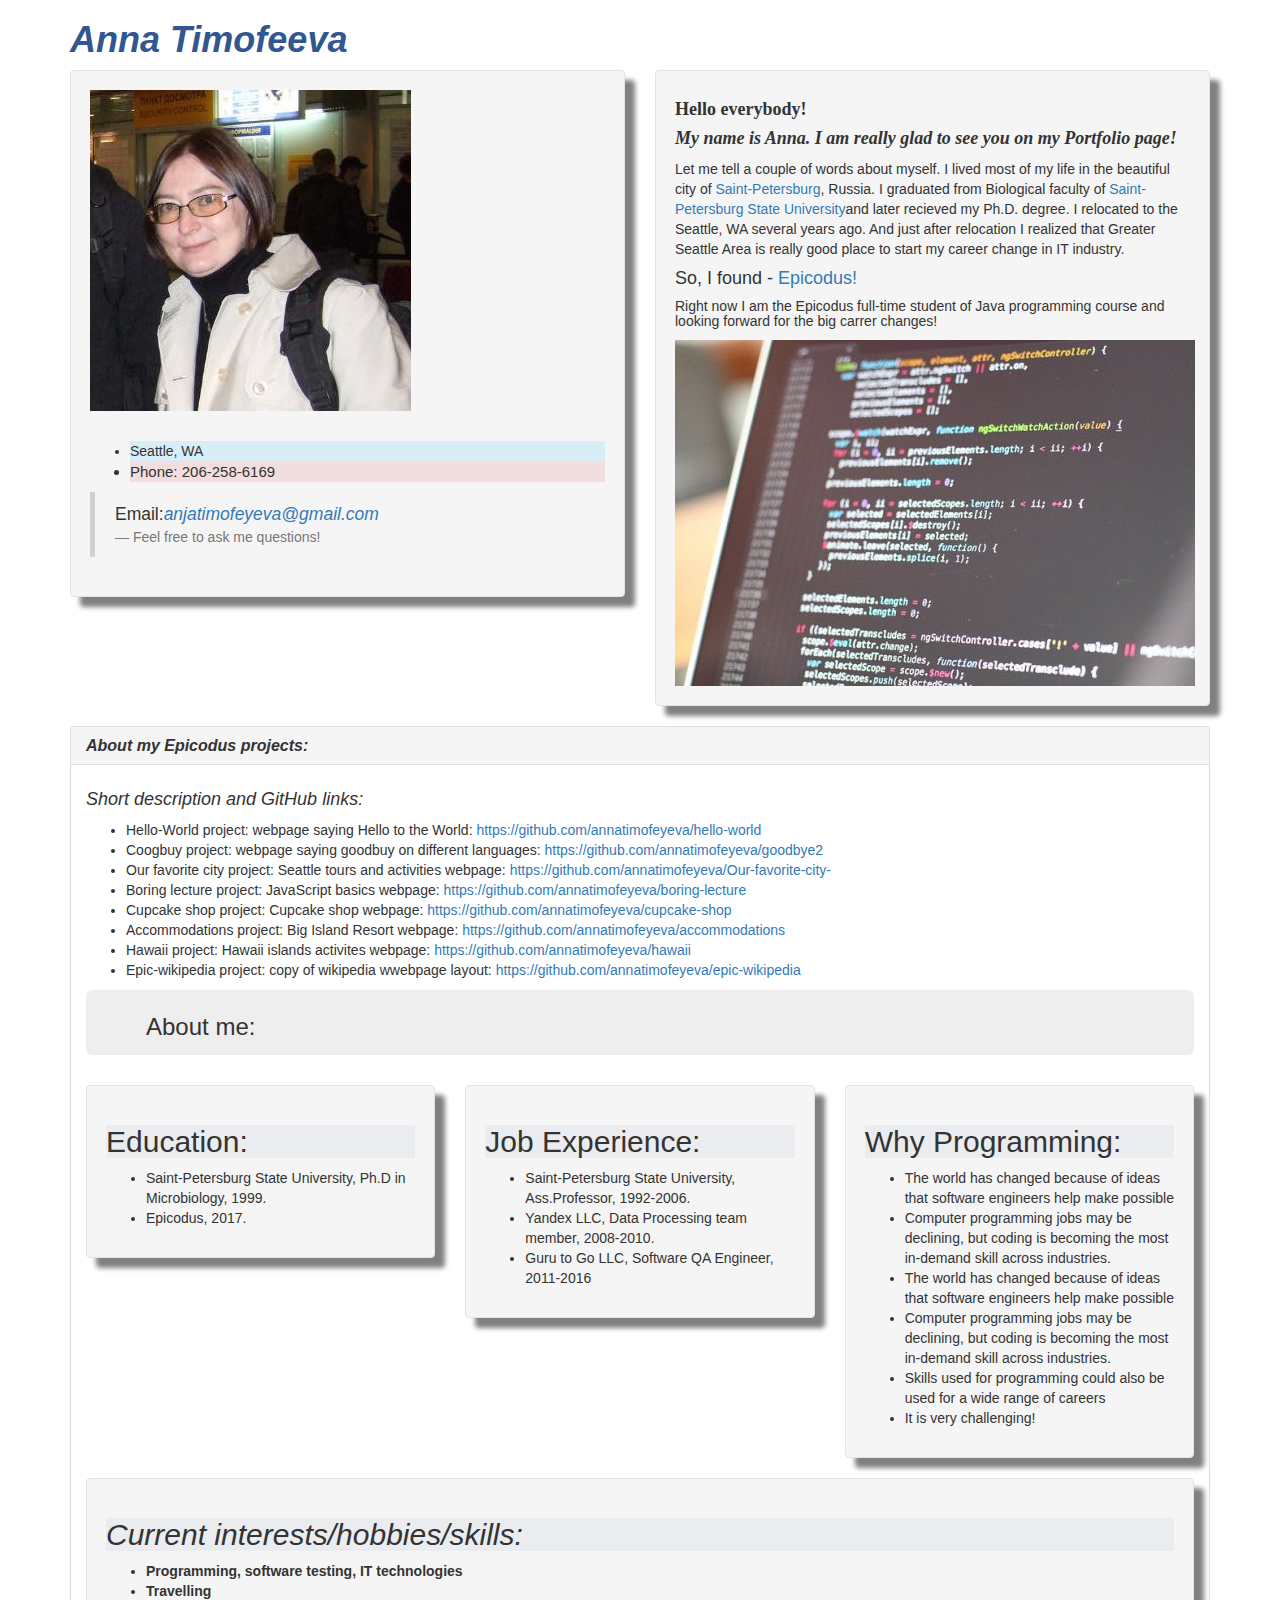
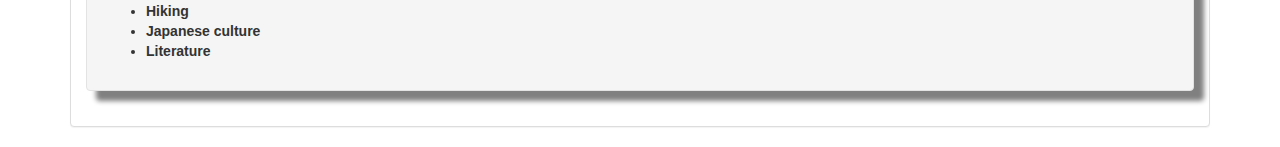
<file: index.html>
<!DOCTYPE html>
<html>
<head>
  <link href="css/bootstrap.css" rel="stylesheet" type="text/css" media="all">
  <link href="css/styles.css" rel="stylesheet" type="text/css">
  <title>Portfolio</title>
</head>
<body>
  <div class="container">
    <div id="header"><em><h1>Anna Timofeeva</h1></em>
      <div class="row">
        <div class="col-md-6">
          <div class="well"><img id="image" src="Photo.jpeg" alt="image">
            <ul>
              <li class="bg-info">Seattle, WA</li>
              <li class="bg-danger">Phone: 206-258-6169</li>
            </ul>
            <blockquote> Email:<em><a href= "mailto:anjatimofeyeva@gmail.com">anjatimofeyeva@gmail.com</a></em>
              <footer>Feel free to ask me questions!</footer>
            </blockquote>
          </div>
        </div>
        <div class="col-md-6">
          <div class="well">
            <h4><span class="hello">Hello everybody!</span></h4>
            <h4><span class="portfolio">My name is Anna. I am really glad to see you on my Portfolio page!</span></h4> Let me tell a couple of words about myself. I lived most of my life
            in the beautiful city of <a href="http://www.saint-petersburg.com/">Saint-Petersburg</a>,
            Russia. I graduated from Biological faculty of <a href="http://english.spbu.ru/">Saint-Petersburg State University</a>and
            later recieved my Ph.D. degree. I relocated to the Seattle, WA several
            years ago. And just after relocation I realized that Greater Seattle
            Area is really good place to start my career change in IT industry.
            <h4>So, I found - <a href="https://www.epicodus.com/">Epicodus!</a></h4>
            <h5>Right now I am the Epicodus full-time student of Java programming course and looking forward for the big carrer changes!</h5> <img src="Photo2.jpg" alt="image"> </div>
        </div>
      </div>
      <div class="panel panel-default">
        <div class="panel-heading">
          <h2 class="panel-title">About my Epicodus projects:</h2></div>
        <div class="panel-body">
          <h4><em>Short description and GitHub links:</em></h4>
          <ul>
            <li>Hello-World project: webpage saying Hello to the World: <a href="https://github.com/annatimofeyeva/hello-world">https://github.com/annatimofeyeva/hello-world</a>              </li>
            <li>Coogbuy project: webpage saying goodbuy on different languages: <a href="https://github.com/annatimofeyeva/goodbye2">https://github.com/annatimofeyeva/goodbye2</a>              </li>
            <li>Our favorite city project: Seattle tours and activities webpage: <a href="https://github.com/annatimofeyeva/Our-favorite-city-">https://github.com/annatimofeyeva/Our-favorite-city-</a>              </li>
            <li>Boring lecture project: JavaScript basics webpage: <a href="https://github.com/annatimofeyeva/boring-lecture">https://github.com/annatimofeyeva/boring-lecture</a>              </li>
            <li>Cupcake shop project: Cupcake shop webpage: <a href="https://github.com/annatimofeyeva/cupcake-shop">https://github.com/annatimofeyeva/cupcake-shop</a>              </li>
            <li>Accommodations project: Big Island Resort webpage: <a href="https://github.com/annatimofeyeva/accommodations">https://github.com/annatimofeyeva/accommodations</a>              </li>
            <li>Hawaii project: Hawaii islands activites webpage: <a href="https://github.com/annatimofeyeva/hawaii">https://github.com/annatimofeyeva/hawaii</a>              </li>
            <li> Epic-wikipedia project: copy of wikipedia wwebpage layout: <a href="https://github.com/annatimofeyeva/epic-wikipedia">https://github.com/annatimofeyeva/epic-wikipedia</a>              </li>
          </ul>
          <div class="jumbotron">
            <h3>About me:</h3></div>
          <div class="row">
            <div class="col-md-4">
              <div class="well">
                <h2 class="about">Education:</h2>
                <ul>
                  <li>Saint-Petersburg State University, Ph.D in Microbiology, 1999.</li>
                  <li>Epicodus, 2017.</li>
                </ul>
              </div>
            </div>
            <div class="col-md-4">
              <div class="well">
                <h2 class="about">Job Experience:</h2>
                <ul>
                  <li>Saint-Petersburg State University, Ass.Professor, 1992-2006.</li>
                  <li>Yandex LLC, Data Processing team member, 2008-2010.</li>
                  <li>Guru to Go LLC, Software QA Engineer, 2011-2016</li>
                </ul>
              </div>
            </div>
            <div class="col-md-4">
              <div class="well">
                <h2 class="about">Why Programming:</h2>
                <ul>
                  <li>The world has changed because of ideas that software engineers
                    help make possible</li>
                  <li>Computer programming jobs may be declining, but coding is becoming
                    the most in-demand skill across industries.</li>
                  <li>The world has changed because of ideas that software engineers
                    help make possible</li>
                  <li>Computer programming jobs may be declining, but coding is becoming
                    the most in-demand skill across industries.</li>
                  <li>Skills used for programming could also be used for a wide range
                    of careers</li>
                  <li>It is very challenging!</li>
                </ul>
              </div>
            </div>
          </div>
          <div class="well">
            <h2 id="interests"><em>Current interests/hobbies/skills:</em></h2>
            <ul>
              <li><strong>Programming, software testing, IT technologies</strong></li>
              <li><strong>Travelling</strong></li>
              <li><strong>Hiking</strong></li>
              <li><strong>Japanese culture</strong></li>
              <li><strong>Literature</strong></li>
            </ul>
          </div>
        </div>
      </div>
    </div>
  </div>
</body>
</html>
</file>
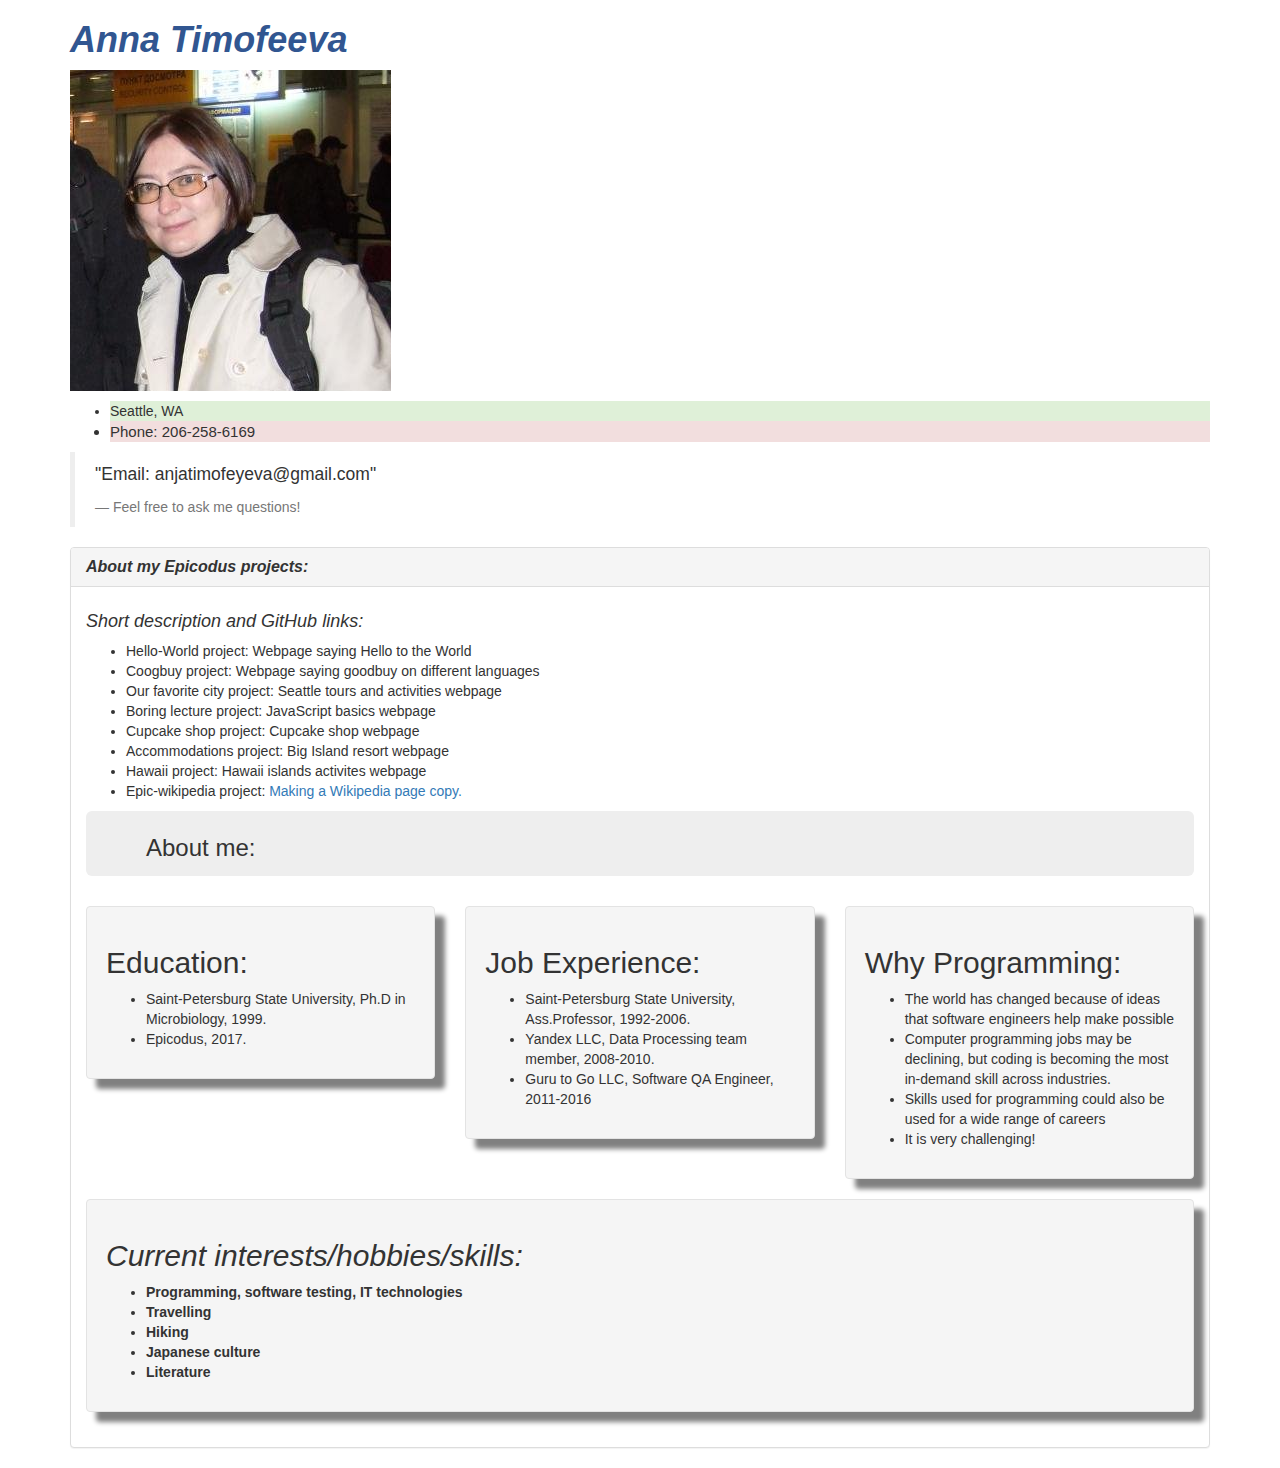
<file: portfolio.html>
<!DOCTYPE html>
<html>
  <head>
    <link href="css/bootstrap.css" rel ="stylesheet" type="text/css" media="all">
    <link href="css/styles.css" rel="stylesheet" type="text/css">
        <title>Portfolio</title>
  </head>
    <body>
      <div class="container">
        <div id="header">
          <p><em><h1>Anna Timofeeva</h1></em></p>
          <p><img id="image" src="Photo.jpeg" alt="image">
            <ul>
               <li class="bg-success">Seattle, WA</li>
               <li class="bg-danger">Phone: 206-258-6169</li>
            </ul>
        <blockquote>
          <p>"Email: anjatimofeyeva@gmail.com"</p>
          <footer>Feel free to ask me questions!</footer>
        </blockquote>
        <div class="panel panel-default">
        <div class="panel-heading">
        <h2 class="panel-title">About my Epicodus projects:</h2>
        </div>
        <div class="panel-body">
            <p><h4><em>Short description and GitHub links:</em></h4></p>
               <ul>
                   <li>Hello-World project: Webpage saying Hello to the World</li>
                   <li>Coogbuy project: Webpage saying goodbuy on different languages</li>
                   <li>Our favorite city project: Seattle tours and activities webpage</li>
                   <li>Boring lecture project: JavaScript basics webpage</li>
                   <li>Cupcake shop project: Cupcake shop webpage</li>
                   <li>Accommodations project: Big Island resort webpage</li>
                   <li>Hawaii project: Hawaii islands activites webpage</li>
                   <li> Epic-wikipedia project: <a
                   href="https://github.com/annatimofeyeva/epic-wikipedia">Making a Wikipedia page copy.</a></li>
               </ul>
        <div class="jumbotron">
          <h3>About me:</h3>
        </div>
        <div class="row">
        <div class="col-md-4">
          <div class="well">
            <h2>Education:</h2>
            <ul>
              <li>Saint-Petersburg State University, Ph.D in Microbiology, 1999.</li>
              <li>Epicodus, 2017.</li>
            </ul>
          </div>
        </div>
       <div class="col-md-4">
          <div class="well">
            <h2>Job Experience:</h2>
            <ul>
              <li>Saint-Petersburg State University, Ass.Professor,  1992-2006.</li>
              <li>Yandex LLC, Data Processing team member, 2008-2010.</li>
              <li>Guru to Go LLC, Software QA Engineer, 2011-2016</li>
            </ul>
          </div>
        </div>
        <div class="col-md-4">
          <div class="well">
            <h2>Why Programming:</h2>
            <ul>
              <li>The world has changed because of ideas that software engineers help make possible</li>
              <li>Computer programming jobs may be declining, but coding is becoming the most in-demand skill across industries.</li>
              <li>Skills used for programming could also be used for a wide range of careers</li>
              <li>It is very challenging!</li>
            </ul>
          </div>
        </div>
       </div>
        <div class="well">
            <h2><em>Current interests/hobbies/skills:</em></h2>
              <ul>
                 <li><strong>Programming, software testing, IT technologies</strong></li>
                 <li><strong>Travelling</strong></li>
                 <li><strong>Hiking</strong></li>
                 <li><strong>Japanese culture</strong></li>
                 <li><strong>Literature</strong></li>
              </ul>
                       </div>
                    </div>
                </div>
            </div>
         </div>
      </div>
  </body>
</html>
</file>
<file: css/styles.css>
body {
 backgroung-color: white;
 background-image: url(http://media.istockphoto.com/photos/abstract-background-picture-id485344527?k=6&m=485344527&s=612x612&w=0&h=MbNSAcXGwQxOoSfIIcTmKz-Fn3_ila2C1icThauQVv4=);
 }
h1 {
  color: #315691;
  font-weight: bold;
}
.bg-info {
  margin-top: 30px;
}
.bg-danger {
  font-size: 15px;
}
.blockquote {
  margin-top: 30px;
}
.panel-title {
  font-weight: bold;
  font-style: italic;
}
.jumbotron {
  padding: 4px 4px 4px 4px;
}
.well {
 box-shadow: 10px 10px 5px grey;
}
.portfolio {
  font-style: italic;
  font-weight: bold;
  font-family: "Times New Roman";
}
.about {
  background-color: #eaecef;
}
#interests {
  background-color:#eaecef;
}
.hello {
  font-family: "Times New Roman";
  font-weight: bold;
}
.seattle {
  font-family: "Times New Roman";
}
.student {
  font-style: italic;
  font-weight: bold;
  font-family: "Times New Roman";
}
</file>
